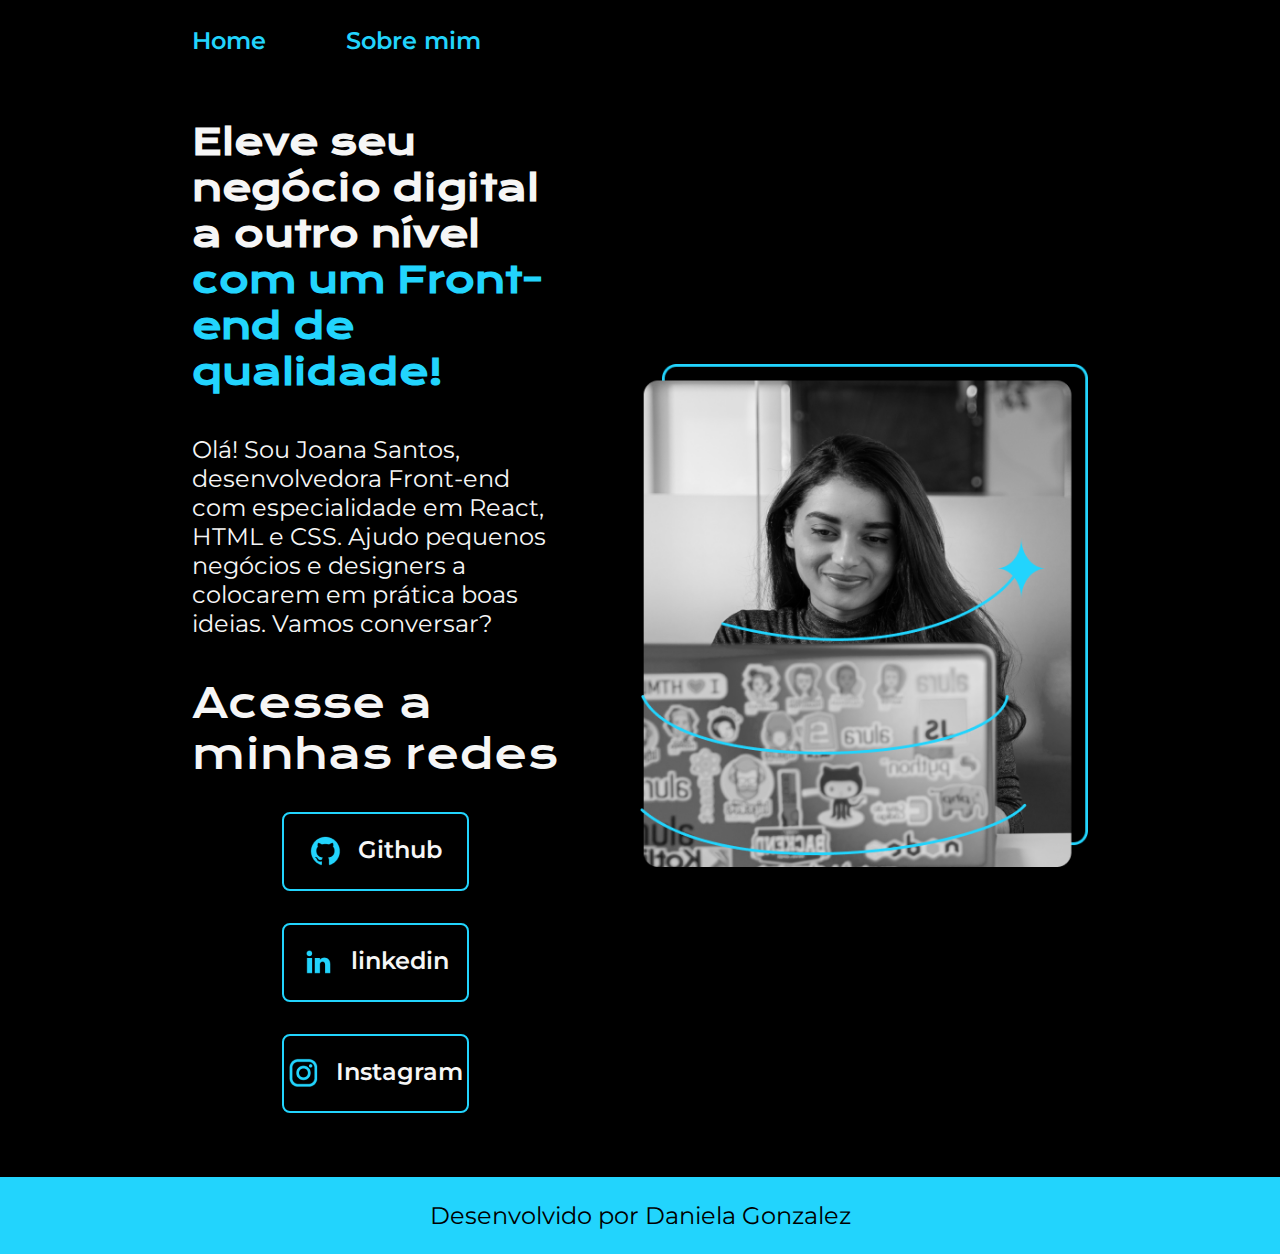
<file: alura/index.html>
<!DOCTYPE html>
<html lang="en">
<head>
    <meta charset="UTF-8">
    <meta name="viewport" content="width=device-width, initial-scale=1.0">
    <title>Portfolio</title>
    <link rel="stylesheet" href="./styles/style.css">

</head>
<body>
    <header class="cabecalho">
        <nav class="menu">
            <a class="menu_link" href="index.html">Home</a>
            <a class="menu_link" href="about.html">Sobre mim</a>
        </nav>
    </header>
    <main class="apresentacao">
        <section class="apresentacao__conteudo">
             <h1 class="apresentacao__conteudo__titulo">Eleve seu negócio digital a outro nível <strong class="destaque">com um Front-end de qualidade!</strong></h1>
             <p class="apresentacao__conteudo__texto">Olá! Sou Joana Santos, desenvolvedora Front-end com especialidade em React, HTML e CSS. Ajudo pequenos negócios e designers a colocarem em prática boas ideias. Vamos conversar?</p>

             <div class="links">
            <h2 class="Subtitulo">Acesse a minhas redes</h2>

             <a class="bottom" href="https://github.com/DanielaGdelgado05">
                <img src="./Assets/github.png"  alt="logo de github "> Github
            </a>

             <a class="bottom" href="https://www.linkedin.com/in/daniela-gonzalez-delgado-/">
                <img src="./Assets/linkedin.png" alt="logo de linkedin"> linkedin
             </a>

             <a class="bottom" href="https://www.instagram.com/Daniela_Angeles05">
                <img src="./Assets/instagram.png" alt="logo de Instagram"> Instagram
             </a>

            </div>

       </section>
       <img class="imagen" src="./Assets/foto.png" alt="foto">
     </main>
    <footer class="rodape">
        <p>Desenvolvido por Daniela Gonzalez</p>
    </footer>
</body>
</html>
</file>
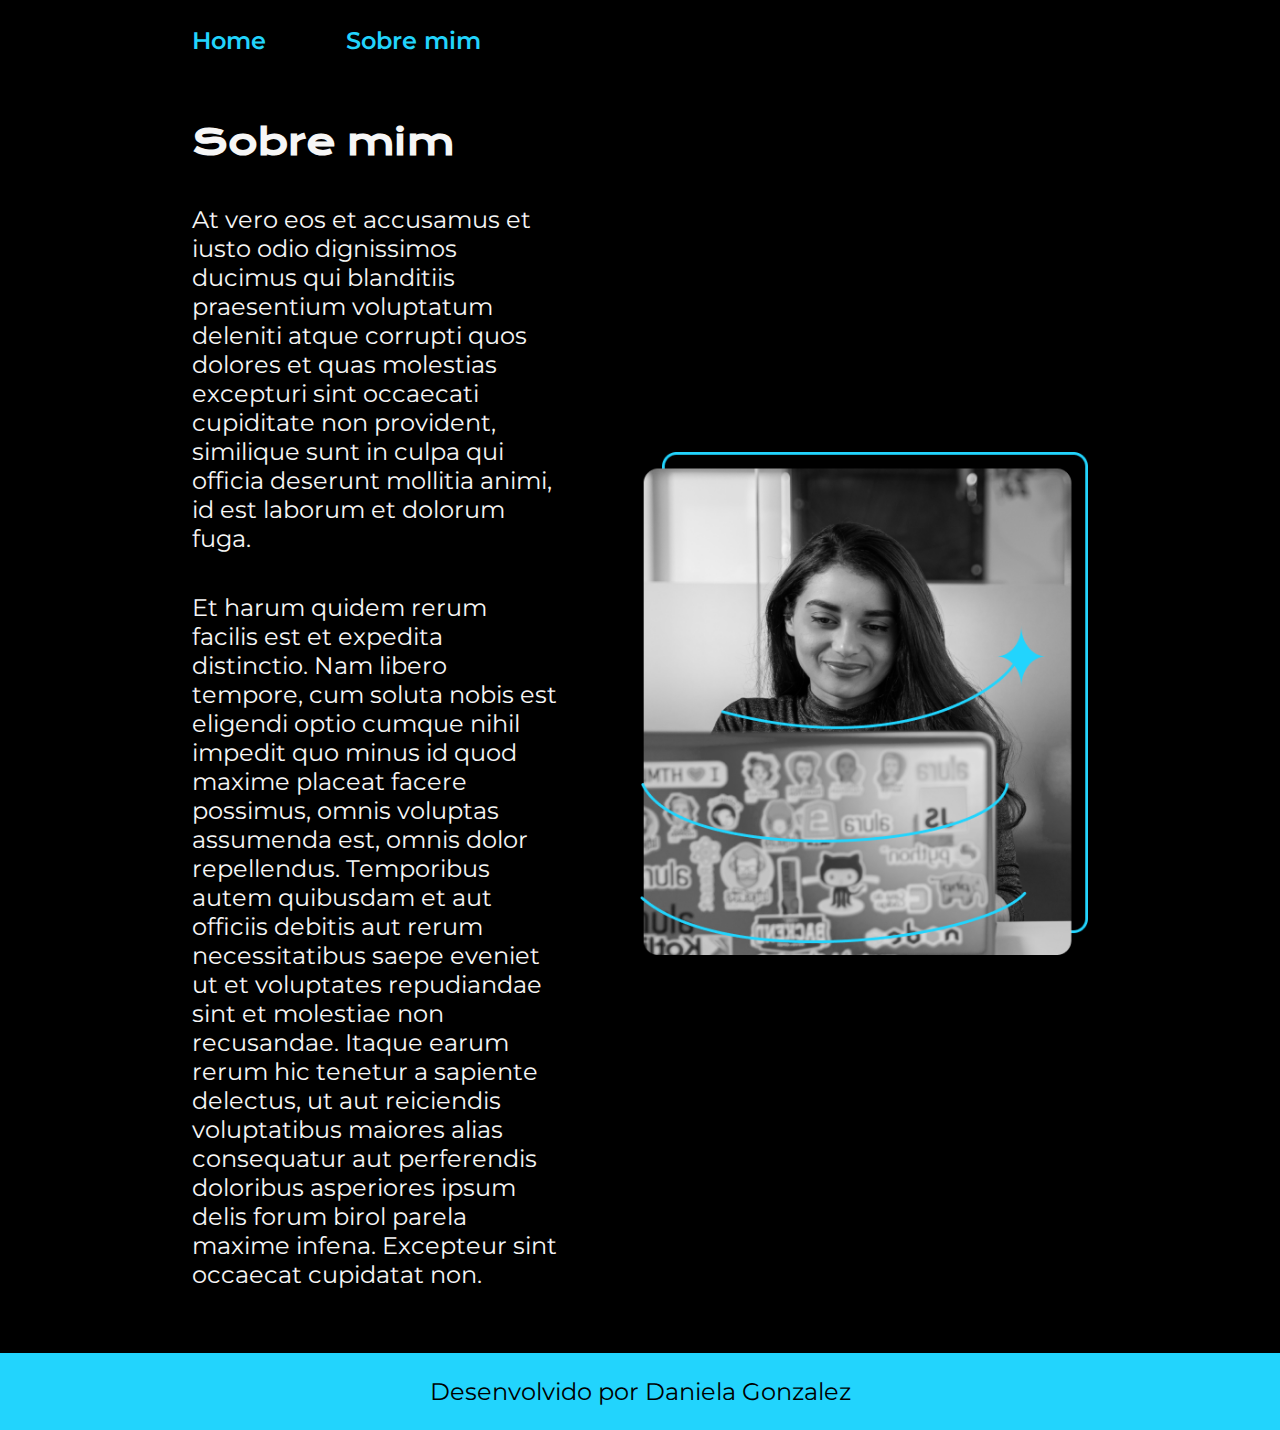
<file: alura/about.html>
<!DOCTYPE html>
<html lang="pt-br">
<head>
    <meta charset="UTF-8">
    <meta name="viewport" content="width=device-width, initial-scale=1.0">
    <title>Sobre mim</title>
    <link rel="stylesheet" href="./styles/style.css">
</head>
<body>

    <header class="cabecalho">
        <nav class="menu">
            <a class="menu_link" href="index.html">Home</a>
            <a class="menu_link" href="about.html">Sobre mim</a>
        </nav>
    </header>

    <main class="apresentacao">
        <section class="apresentacao__conteudo">
            <h1 class="apresentacao__conteudo__titulo">Sobre mim</h1>
            <p class="apresentacao__conteudo__texto">At vero eos et accusamus et iusto odio dignissimos ducimus qui blanditiis praesentium voluptatum deleniti atque corrupti quos dolores et quas molestias excepturi sint occaecati cupiditate non provident, similique sunt in culpa qui officia deserunt mollitia animi, id est laborum et dolorum fuga.</p>
            <p class="apresentacao__conteudo__texto">Et harum quidem rerum facilis est et expedita distinctio. Nam libero tempore, cum soluta nobis est eligendi optio cumque nihil impedit quo minus id quod maxime placeat facere possimus, omnis voluptas assumenda est, omnis dolor repellendus. Temporibus autem quibusdam et aut officiis debitis aut rerum necessitatibus saepe eveniet ut et voluptates repudiandae sint et molestiae non recusandae. Itaque earum rerum hic tenetur a sapiente delectus, ut aut reiciendis voluptatibus maiores alias consequatur aut perferendis doloribus asperiores ipsum delis forum birol parela maxime infena. Excepteur sint occaecat cupidatat non.</p>
        </section>
        <img class="imagen" src="./Assets/foto.png" alt="foto">
    </main>

    <footer class="rodape">
        <p>Desenvolvido por Daniela Gonzalez</p>
    </footer>
</body>
</html>
</file>
<file: alura/styles/style.css>
@import url('https://fonts.googleapis.com/css2?family=Krona+One&family=Montserrat:wght@400;600&display=swap');

:root{
    --cor-primaria: #000000;
    --cor-secundaria: #f6f6f6;
    --cor-tercearia: #22d4fd;
    --cor-hover: #272727;

    --fonte-primaria:'Krona One', sans-serif;
    --fonte-secundaria: 'Montserrat', sans-serif;
   
}

*{
    margin: 0;
    padding: 0;
}


body{
    box-sizing: border-box;
    background-color: var(--cor-primaria);
    color: var(--cor-secundaria);
}

.cabecalho{
    padding: 2% 0% 0% 15%;
}

.menu{
    display: flex;
    gap: 80px;
  
}

.menu_link{
    font-family: var(--fonte-secundaria);
    font-size: 1.5rem;
    font-weight: 600;
    color: var(--cor-tercearia) ;
    text-decoration: none;
}

.apresentacao{
    padding: 5% 15%;
    display: flex;
    align-items: center;
    justify-content: space-between;
    gap: 82px;
}

.apresentacao__conteudo{
    width: 50%;
    display: flex;
    flex-direction: column;
    gap: 40px;
   
}

.apresentacao__conteudo__titulo{
    font-size: 2.25rem;
    font-family: var(--fonte-primaria);
}

.destaque{
    color: var(--cor-tercearia);
}

.apresentacao__conteudo__texto{
    font-size: 1.5rem;
    font-family:var(--fonte-secundaria);
}

.links{
    display: flex;
    flex-direction: column;
    justify-content: space-between;
    align-items:center ;
    gap: 32px;
   
}

.Subtitulo{
    font-family: var(--fonte-primaria);
    font-weight: 400;
    font-size: 2.5rem;
}


.bottom{
    display: flex;
    justify-content: center;
    gap: 16px;
    border:2px solid var(--cor-tercearia);
    width: 50%;
    text-align: center;
    border-radius: 8px;
    font-size: 1.5rem;
    font-weight: 600;
    padding: 21.5px 0;
    text-decoration: none;
    color: var(--cor-secundaria);
    font-family: var(--fonte-secundaria);
}


.bottom:hover{
    background-color: var(--cor-hover);
}


.imagen{
    width: 50%;
}


.rodape{
    padding:24px;
    color:var(--cor-primaria);
    background-color: var(--cor-tercearia);
    text-align: center;
    font-family: var(--fonte-secundaria);
    font-size: 1.5rem;
    font-weight: 400;
}

@media (max-width: 1200px){

    .cabecalho{
        padding: 6%;
    }

    .menu{
        justify-content: center;
    }
    
     .apresentacao{
        flex-direction: column-reverse;
        padding: 5%;
    }

    .apresentacao__conteudo{
        width: auto;
    }

    

    
}
</file>
